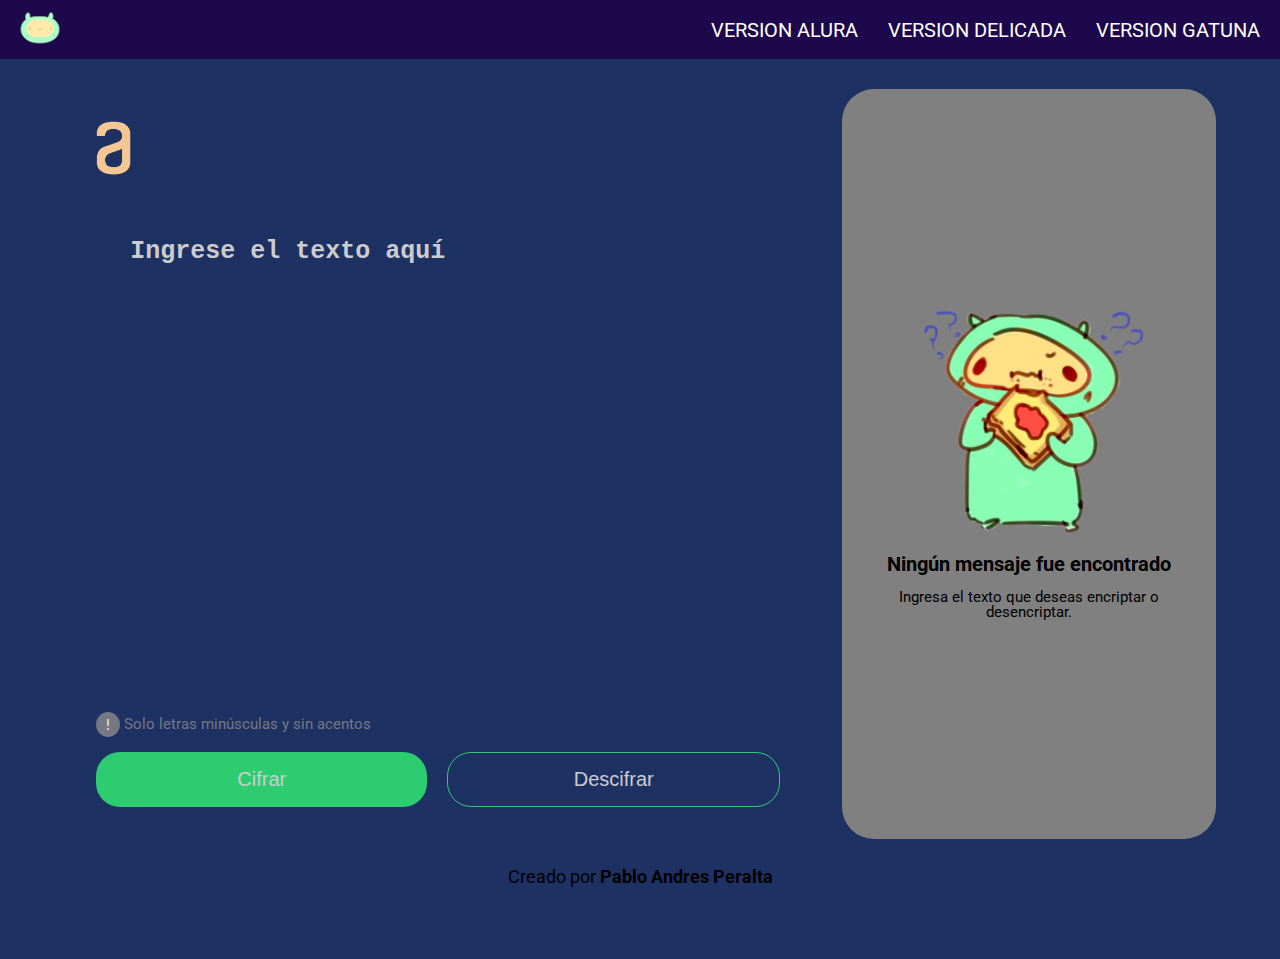
<file: index.html>
<!DOCTYPE html>
<html lang="es">

<head>
    <meta charset="UTF-8">
    <meta name="viewport" content="width=device-width, initial-scale=1.0">
    <link rel="preconnect" href="https://fonts.googleapis.com">
    <link rel="preconnect" href="https://fonts.gstatic.com" crossorigin>
    <link href="https://fonts.googleapis.com/css2?family=Roboto:wght@300;400;700;900&display=swap" rel="stylesheet">    
    <link rel="stylesheet" href="https://cdnjs.cloudflare.com/ajax/libs/font-awesome/6.3.0/css/all.min.css"
        integrity="sha512-SzlrxWUlpfuzQ+pcUCosxcglQRNAq/DZjVsC0lE40xsADsfeQoEypE+enwcOiGjk/bSuGGKHEyjSoQ1zVisanQ=="
        crossorigin="anonymous" referrerpolicy="no-referrer">    
    <link rel="stylesheet" href="Alura/css/reset.css">
    <link rel="stylesheet" href="Alura/css/style.css">
    <link rel="stylesheet" href="menu.css">    
    <link rel="icon" href="Alura/img/icon.png">   
    <meta property="og:title" content="Pablo Peralta | Encriptador">
    <meta property="og:description" content="Challenge encriptador | Oracle Next Education">
    <meta property="og:image" content="https://PabloPeralta94.github.io/encryptor/src/img/social-encryptor.png">
    <meta property="og:image:secure_url" content="https://PabloPeralta94.github.io/encryptor/src/img/social-encryptor.png">
    <meta property="og:image:width" content="400">
    <meta property="og:image:height" content="300">
    <title>Pablo Peralta | Encriptadores</title>
</head>
<body>
    <header>
        <nav>
            <ul class='nav-bar'>
                <li class='nav-logo'><a href='#'><img class="nav-img" src='Alura/img/icon.png'/></a></li>
                <input type='checkbox' id='check' />
                <span class="nav-menu">
                    <li class="nav-item"><a class="nav-link" href="index.html">Version Alura</a></li>
                    <li class="nav-item"><a class="nav-link" href="Delicado/index.html">Version Delicada</a></li>
                    <li class="nav-item"><a class="nav-link" href="Trippy Criptor/gatuno.html">Version Gatuna</a></li>                  
                    <label for="check" class="close-menu"><i class="fas fa-times"></i></label>
                </span>
                <label for="check" class="open-menu"><i class="fas fa-bars"></i></label>
            </ul>
        </nav>
    </header>   
    <main class="grid">
        <div class="flex user padding-user">
            <div>
                <img class="logo" src="Alura/img/alura.png" alt="Alura">
                <textarea class="user-text" name="" id="" placeholder="Ingrese el texto aquí"></textarea>
            </div>
            <div>
                <label for=""><span class="exclamation">&#33;</span> Solo letras minúsculas y sin acentos</label>
                <div class="flex flex-button">
                    <button type="button" onclick="encrypt()" class="button-blue">Cifrar</button>
                    <button type="button" onclick="decrypt()" class="button-grey">Descifrar</button>
                </div>
            </div>
        </div>
        <div class="flex translation not-found padding-result">
            <img src="Alura/img/standby-lonche.png" alt="Not Found">
            <p class="bold empty">Ningún mensaje fue encontrado</p>
            <p class="empty-legend">Ingresa el texto que deseas encriptar o desencriptar.</p>
        </div>
        <div class="flex translation text-found display-none padding-result">
            <textarea class="inputCopy" name="" id="" placeholder="Resultado" disabled></textarea>
            <button type="button" onclick="copy()" class="button-grey">Copiar</button>
        </div> 
    </main>
    <footer>
        <p>Creado por <span class="bold">Pablo Andres Peralta</span></p>
        <div class="flex icons">           
            <a target="_blank" rel="noopener" href="https://github.com/PabloPeralta94?tab=repositories"><i
                    class="fa-brands fa-github"></i></a>          
        </div>
    </footer>

    <script src="Alura/js/app.js"></script>
</body>

</html>
</file>
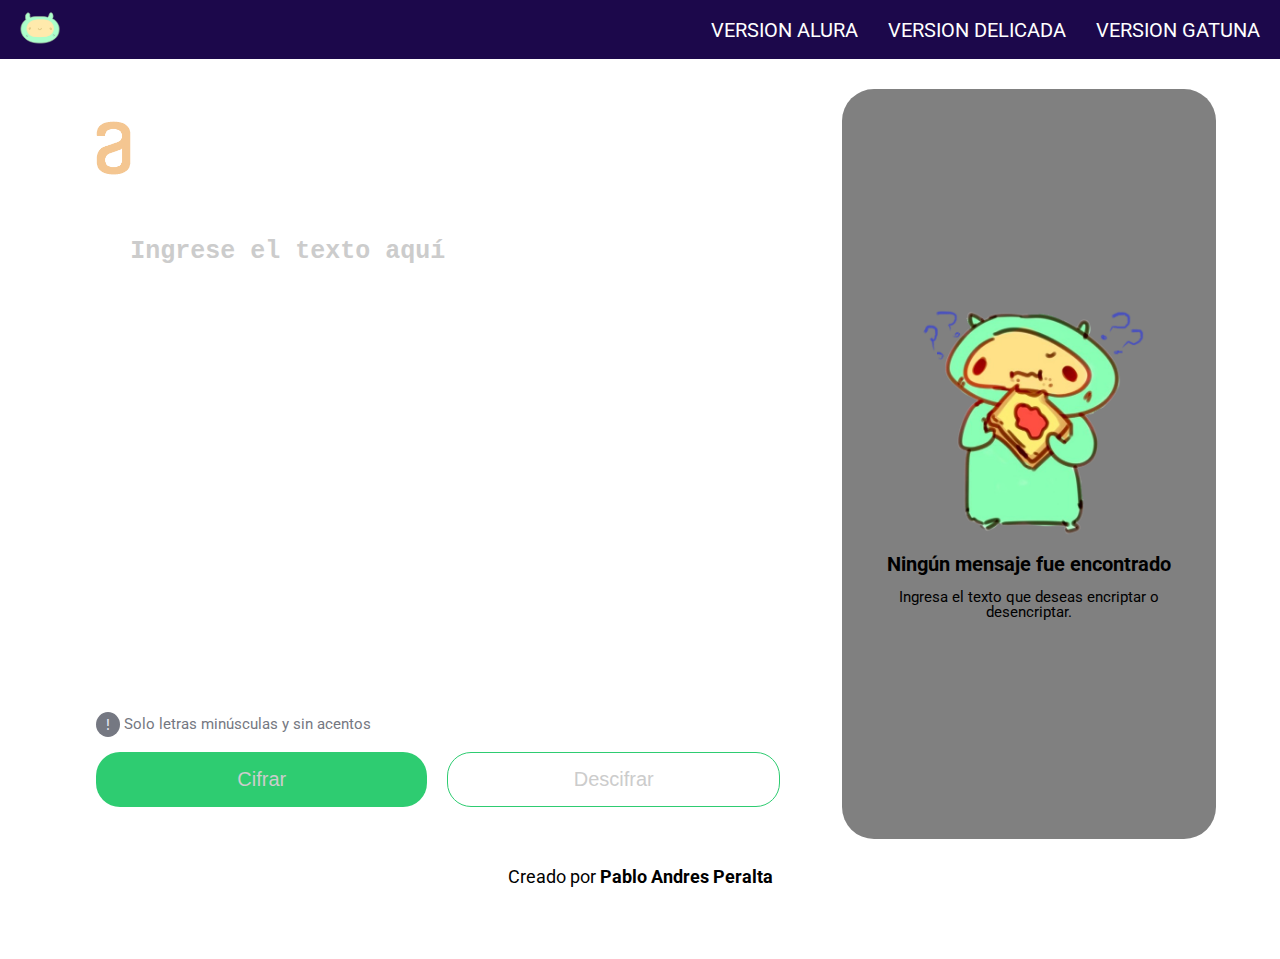
<file: Delicado/index.html>
<!DOCTYPE html>
<html lang="es">

<head>
    <meta charset="UTF-8">
    <meta name="viewport" content="width=device-width, initial-scale=1.0">
    <link rel="preconnect" href="https://fonts.googleapis.com">
    <link rel="preconnect" href="https://fonts.gstatic.com" crossorigin>
    <link href="https://fonts.googleapis.com/css2?family=Roboto:wght@300;400;700;900&display=swap" rel="stylesheet">    
    <link rel="stylesheet" href="https://cdnjs.cloudflare.com/ajax/libs/font-awesome/6.3.0/css/all.min.css"
        integrity="sha512-SzlrxWUlpfuzQ+pcUCosxcglQRNAq/DZjVsC0lE40xsADsfeQoEypE+enwcOiGjk/bSuGGKHEyjSoQ1zVisanQ=="
        crossorigin="anonymous" referrerpolicy="no-referrer">    
    <link rel="stylesheet" href="css/reset.css">
    <link rel="stylesheet" href="css/style.css">
    <link rel="stylesheet" href="../menu.css">    
    <link rel="icon" href="img/icon.png">   
    <meta property="og:title" content="Pablo Peralta | Encriptador">
    <meta property="og:description" content="Challenge encriptador | Oracle Next Education">
    <meta property="og:image" content="https://PabloPeralta94.github.io/encryptor/src/img/social-encryptor.png">
    <meta property="og:image:secure_url" content="https://PabloPeralta94.github.io/encryptor/src/img/social-encryptor.png">
    <meta property="og:image:width" content="400">
    <meta property="og:image:height" content="300">
    <title>Pablo Peralta | Encriptadores</title>
</head>
<body>    
    <video autoplay muted loop id="myVideo">
        <source src="https://www.youtube.com/live/zuCRSwWssVk?si=JU5_eGVVSRaoUD3Q" type="video/mp4">
      </video>    
    <header>
        <nav>
            <ul class='nav-bar'>
                <li class='nav-logo'><a href='#'><img class="nav-img" src='img/icon.png'/></a></li>
                <input type='checkbox' id='check' />
                <span class="nav-menu">
                    <li class="nav-item"><a class="nav-link" href="../index.html">Version Alura</a></li>
                    <li class="nav-item"><a class="nav-link" href="index.html">Version Delicada</a></li>
                    <li class="nav-item"><a class="nav-link" href="../Gatos/index.html">Version Gatuna</a></li>                  
                    <label for="check" class="close-menu"><i class="fas fa-times"></i></label>
                </span>
                <label for="check" class="open-menu"><i class="fas fa-bars"></i></label>
            </ul>
        </nav>
    </header>   
    <main class="grid">
        <div class="flex user padding-user">
            <div>
                <img class="logo" src="img/alura.png" alt="Alura">
                <textarea class="user-text" name="" id="" placeholder="Ingrese el texto aquí"></textarea>
            </div>
            <div>
                <label for=""><span class="exclamation">&#33;</span> Solo letras minúsculas y sin acentos</label>
                <div class="flex flex-button">
                    <button type="button" onclick="encrypt()" class="button-blue">Cifrar</button>
                    <button type="button" onclick="decrypt()" class="button-grey">Descifrar</button>
                </div>
            </div>
        </div>
        <div class="flex translation not-found padding-result">
            <img src="img/standby-lonche.png" alt="Not Found">
            <p class="bold empty">Ningún mensaje fue encontrado</p>
            <p class="empty-legend">Ingresa el texto que deseas encriptar o desencriptar.</p>
        </div>
        <div class="flex translation text-found display-none padding-result">
            <textarea class="inputCopy" name="" id="" placeholder="Resultado" disabled></textarea>
            <button type="button" onclick="copy()" class="button-grey">Copiar</button>
        </div> 
    </main>
    <footer>
        <p>Creado por <span class="bold">Pablo Andres Peralta</span></p>
        <div class="flex icons">           
            <a target="_blank" rel="noopener" href="https://github.com/PabloPeralta94?tab=repositories"><i
                    class="fa-brands fa-github"></i></a>          
        </div>
    </footer>

    <script src="js/app.js"></script>
</body>

</html>
</file>
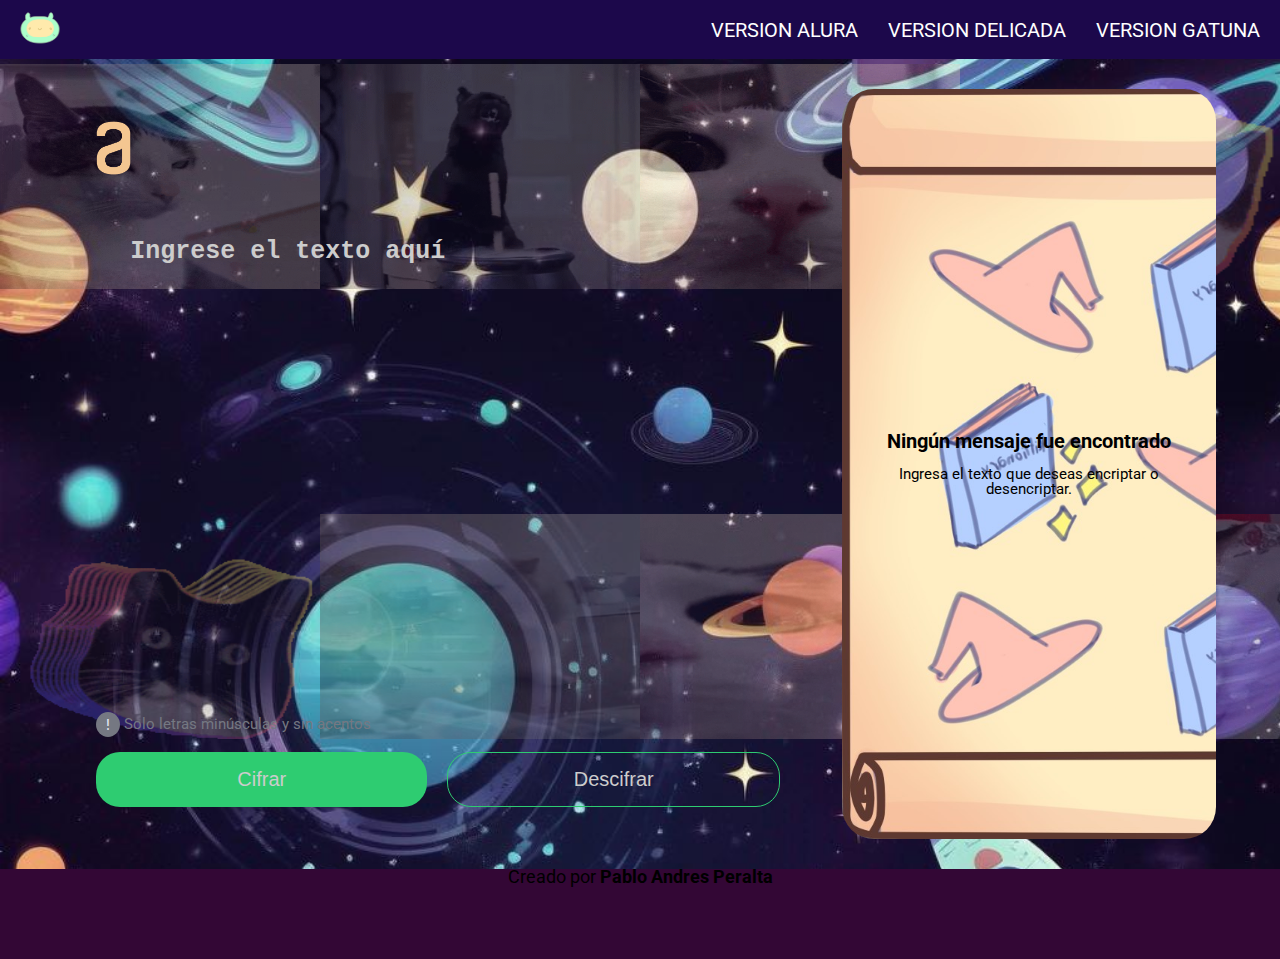
<file: Gatos/index.html>
<!DOCTYPE html>
<html lang="es">

<head>
    <meta charset="UTF-8">
    <meta name="viewport" content="width=device-width, initial-scale=1.0">
    <link rel="preconnect" href="https://fonts.googleapis.com">
    <link rel="preconnect" href="https://fonts.gstatic.com" crossorigin>
    <link href="https://fonts.googleapis.com/css2?family=Roboto:wght@300;400;700;900&display=swap" rel="stylesheet">    
    <link rel="stylesheet" href="https://cdnjs.cloudflare.com/ajax/libs/font-awesome/6.3.0/css/all.min.css"
        integrity="sha512-SzlrxWUlpfuzQ+pcUCosxcglQRNAq/DZjVsC0lE40xsADsfeQoEypE+enwcOiGjk/bSuGGKHEyjSoQ1zVisanQ=="
        crossorigin="anonymous" referrerpolicy="no-referrer">    
    <link rel="stylesheet" href="css/reset.css">
    <link rel="stylesheet" href="css/style.css">
    <link rel="stylesheet" href="../menu.css">    
    <link rel="icon" href="Alura/img/icon.png">   
    <meta property="og:title" content="Pablo Peralta | Encriptador">
    <meta property="og:description" content="Challenge encriptador | Oracle Next Education">
    <meta property="og:image" content="https://PabloPeralta94.github.io/encryptor/src/img/social-encryptor.png">
    <meta property="og:image:secure_url" content="https://PabloPeralta94.github.io/encryptor/src/img/social-encryptor.png">
    <meta property="og:image:width" content="400">
    <meta property="og:image:height" content="300">
    <title>Pablo Peralta | Encriptadores</title>
</head>
<body>
    <header>
        <nav>
            <ul class='nav-bar'>
                <li class='nav-logo'><a href='#'><img class="nav-img" src='img/icon.png'/></a></li>
                <input type='checkbox' id='check' />
                <span class="nav-menu">
                    <li class="nav-item"><a class="nav-link" href="../index.html">Version Alura</a></li>
                    <li class="nav-item"><a class="nav-link" href="../Delicado/index.html">Version Delicada</a></li>
                    <li class="nav-item"><a class="nav-link" href="index.html">Version Gatuna</a></li>                 
                    <label for="check" class="close-menu"><i class="fas fa-times"></i></label>
                </span>
                <label for="check" class="open-menu"><i class="fas fa-bars"></i></label>
            </ul>
        </nav>
    </header>   
    <main class="grid">
        <div class="flex user padding-user">
            <div>
                <img class="logo" src="img/alura.png" alt="Alura">
                <textarea class="user-text" name="" id="" placeholder="Ingrese el texto aquí"></textarea>
            </div>
            <div>
                <label for=""><span class="exclamation">&#33;</span> Solo letras minúsculas y sin acentos</label>
                <div class="flex flex-button">
                    <button type="button" onclick="encrypt()" class="button-blue">Cifrar</button>
                    <button type="button" onclick="decrypt()" class="button-grey">Descifrar</button>
                </div>
            </div>
        </div>
        <div class="pergamino flex translation not-found padding-result">            
            <p class="bold empty">Ningún mensaje fue encontrado</p>
            <p class="empty-legend">Ingresa el texto que deseas encriptar o desencriptar.</p>
        </div>
        <div class="flex translation text-found display-none padding-result">
            <textarea class="inputCopy" name="" id="" placeholder="Resultado" disabled></textarea>
            <button type="button" onclick="copy()" class="button-grey">Copiar</button>
        </div> 
        
    </main>
    <div class="fondo">
        <img class="fondo-img" src="img/cat gif 9.gif" alt=""> 
        <img class="fondo-img" src="img/cat gif 7.gif" alt="">
        <img class="fondo-img" src="img/plink-cat-plink.gif" alt="">
        <img class="fondo-img" src="img/pickle-magic.gif" alt="">
        <img class="fondo-img" src="img/catthew-magic.gif" alt="">
        <img class="fondo-img" src="img/cat gif 6.gif" alt="">
        <img class="fondo-img" src="img/plink-wide.gif" alt="">
        <img class="fondo-img" src="img/cat-kitty.gif" alt="">
    </div>
    <div class="animacion">
    <div class="primera orbita">
        <div class="estrella"></div>
        <div class="estrella"></div>                     
    </div>
    <br>
    <div class="segunda orbita">
        <div class="quinta orbita">
            <div class="estrella"></div>                               
        </div>
        <div class="estrella"></div>
        <div class="estrella"></div>                      
    </div>
    <br>
    <div class="tercera orbita">
        <div class="estrella"></div>
        <div class="estrella"></div>                
    </div>
    <br>
    <div class="cuarta orbita">
        <div class="primera orbita">
            <div class="estrella"></div>
            <div class="estrella"></div>                     
        </div>
        <div class="estrella"></div>
        <div class="estrella"></div>                    
    </div>
    <br>
    <div class="quinta orbita">
        <div class="estrella"></div>
        <div class="estrella"></div>                    
    </div>
    <br>
    <div class="sexta orbita">
        <div class="estrella"></div>
        <div class="estrella"></div>
        <div class="primera orbita">
            <div class="estrella"></div>
            <div class="estrella"></div>                     
        </div>                    
    </div>
    </div>
    <footer>
        <p>Creado por <span class="bold">Pablo Andres Peralta</span></p>
        <div class="flex icons">           
            <a target="_blank" rel="noopener" href="https://github.com/PabloPeralta94?tab=repositories"><i
                    class="fa-brands fa-github"></i></a>          
        </div>
    </footer>

    <script src="js/app.js"></script>
</body>

</html>
</file>
<file: Alura/css/style.css>
html {
  box-sizing: border-box;
  font-size: 62.5%;
  print-color-adjust: exact;
  -webkit-print-color-adjust: exact;
  font-family: "Roboto", sans-serif;
}

*,
*::before,
*:after {
  box-sizing: inherit;
}

body {
  background-color: #1e3163;
  background-repeat: no-repeat;
  background-size: cover;
}

.bold {
  font-weight: bold;
}

.flex {
  display: -webkit-flex;
  display: flex;
}

.grid {
  display: grid;
}

.exclamation {
  border-radius: 50%;
  color: #e8ecf8;
  padding: 0.35rem 1rem;
  background-color: #757882;
}

.padding-user {
  padding: 0;
}

.padding-result {
  padding: 3.2rem;
}

.display-none {
  display: none;
}

@media (min-width: 1080px) {
  .padding-user {
    padding: 3.2rem;
  }
}

.logo {
  width: 2.5rem;
  height: auto;
  filter: invert(100%);
}

main {
  height: 90vh;
  width: 90%;
  margin: 0 auto;
  padding: 3rem 0;
  grid-template-rows: 2fr 1fr;
  gap: 3rem;
}

.user {
  height: 100%;
  flex-direction: column;
  justify-content: space-between;
}

textarea {
  font-size: 1.75rem;
  width: 90%;
  display: block;
  background-color: unset;
  border: none;
  margin: 1.5rem auto;
  padding: 3rem 0;
  resize: none;
  height: 65%;
}

textarea:focus {
  outline: none;
}

textarea::placeholder {
  font-weight: bolder;
  color: #cccccc;
}

*:disabled {
  background-color: transparent;
  color: #000;
  cursor: text;
}

label {
  font-size: 1.5rem;
  color: #757882;
}

.flex-button {
  gap: 2rem;
  padding-top: 2rem;
  justify-content: space-around;
}

button {
  font-size: 1.75rem;
  border-radius: 2.4rem;
  padding: 0.75em 0;
  width: 100%;
  cursor: pointer;
}

.button-blue {
  color: #cccccc;
  background-color: #2ecc71;
  border: none;
}

.button-grey {
  color: #cccccc;
  background-color: unset;
  border: 1px solid #2ecc71;
}

@media (min-width: 1080px) {
  main {
    grid-template-rows: none;
    grid-template-columns: 2fr 1fr;
  }
  .logo {
    width: 3.5rem;
  }
  textarea {
    font-size: 2.5rem;
    margin: 3rem auto;
    height: 80%;
  }
  button {
    font-size: 2rem;
  }
}

@media (min-width: 1440px) {
  main {
    width: 75%;
  }
}

.translation {
  z-index: 10;
  flex-direction: column;
  border-radius: 3.2rem;
  background-color: #808080;
}

.not-found {
  gap: 1.6rem;
  justify-content: center;
  align-items: center;
  text-align: center;
}

.not-found img {
  display: none;
}

.empty {
  font-size: 2rem;
}

.empty-legend {
  font-size: 1.5rem;
}

.text-found {
  justify-content: space-between;
}

@media (min-width: 1080px) {
  .not-found img {
    width: 75%;
    display: unset;
  }
}

footer {
  font-size: 1.75rem;
  height: 10vh;
  text-align: center;
}

.icons {
  font-size: 2.5rem;
  gap: 1.5rem;
  padding-top: 1rem;
  justify-content: center;
}

.icons i {
  text-shadow: 2px 2px 4px #fff;
  color: #000;
  transition: all 0.5s;
}

.icons i:hover {
  color: blue;
}



/* menu */
.menu-nav {
  position: absolute;
  top: 50px;
  left: 500px;
  z-index: 50;
}


.menu {
  display: none;
  position: fixed;
  top: 0;
  left: 0;
  width: 100%;
  height: 100%;
  background: #333;
  padding: 20px;
  box-sizing: border-box;
}

.menu ul {
  list-style: none;
  padding: 0;
  margin: 0;
}

.menu ul li {
  margin-bottom: 10px;
}

.menu ul li a {
  color: white;
  text-decoration: none;
}

#menu-toggle {
  display: none;
}

#menu-toggle:checked + .menu {
  display: block;
}

#menu-icon {
  cursor: pointer;
  position: fixed;
  top: 20px;
  left: 20px;
}

#menu-icon img {
  width: 24px;
  height: 24px;
}
</file>
<file: menu.css>
body {
    --color1: #FFF;
    --color2: #1c084b;
}

.nav-bar {
    width: 100%;
    display: flex;
    justify-content: space-between;
    align-items: center;
    list-style: none;
    position: relative;
    background-color: var(--color2);
    padding: 12px 20px;
    margin-bottom: 0px;
    font-size: 20px;
    z-index: 5;
}

.nav-logo .nav-img {
    width: 40px;
}

.nav-menu {
    display: flex;
}

.nav-menu .nav-item {
    padding-left: 30px;
}

.nav-menu .nav-item .nav-link {
    display: inline-block;
    text-decoration: none;
    color: var(--color1);
    text-align: center;
    transition: 0.15s ease-in-out;
    position: relative;
    text-transform: uppercase;
}

.nav-menu .nav-item .nav-link::after {
    content: "";
    position: absolute;
    bottom: 0;
    left: 0;
    width: 0;
    height: 1px;
    background-color: var(--color1);
    transition: 0.15s ease-in-out;
}

.nav-menu .nav-item .nav-link:hover:after {
    width: 100%;
}

.open-menu,
.close-menu {
    position: absolute;
    color: var(--color1);
    cursor: pointer;
    font-size: 1.5rem;
    display: none;
}

.open-menu {
    top: 50%;
    right: 20px;
    transform: translateY(-50%);
}

.close-menu {
    top: 20px;
    right: 20px;
}

#check {
    display: none;
}

@media(max-width: 610px) {
    .nav-menu {
        flex-direction: column;
        align-items: center;
        justify-content: center;
        width: 80%;
        height: 100vh;
        position: fixed;
        top: 0;
        right: -100%;
        z-index: 100;
        background-color: var(--color2);
        transition: all 0.2s ease-in-out;
    }

    .nav-menu .nav-item {
        margin-top: 40px;
    }

    .nav-menu .nav-item .nav-link {
        padding: 10px;
    }

    .open-menu,
    .close-menu {
        display: block;
    }

    #check:checked~.nav-menu {
        right: 0;
    }
}
</file>
<file: Delicado/css/style.css>
html {
  box-sizing: border-box;
  font-size: 62.5%;
  print-color-adjust: exact;
  -webkit-print-color-adjust: exact;
  font-family: "Roboto", sans-serif;
}

*,
*::before,
*:after {
  box-sizing: inherit;
}

.bold {
  font-weight: bold;
}

.flex {
  display: -webkit-flex;
  display: flex;
}

.grid {
  display: grid;
}

.exclamation {
  border-radius: 50%;
  color: #e8ecf8;
  padding: 0.35rem 1rem;
  background-color: #757882;
}

.padding-user {
  padding: 0;
}

.padding-result {
  padding: 3.2rem;
}

.display-none {
  display: none;
}

@media (min-width: 1080px) {
  .padding-user {
    padding: 3.2rem;
  }
}

.logo {
  width: 2.5rem;
  height: auto;
  filter: invert(100%);
}

main {
  height: 90vh;
  width: 90%;
  margin: 0 auto;
  padding: 3rem 0;
  grid-template-rows: 2fr 1fr;
  gap: 3rem;
}

.user {
  height: 100%;
  flex-direction: column;
  justify-content: space-between;
}

textarea {
  font-size: 1.75rem;
  width: 90%;
  display: block;
  background-color: unset;
  border: none;
  margin: 1.5rem auto;
  padding: 3rem 0;
  resize: none;
  height: 65%;
}

textarea:focus {
  outline: none;
}

textarea::placeholder {
  font-weight: bolder;
  color: #cccccc;
}

*:disabled {
  background-color: transparent;
  color: #000;
  cursor: text;
}

label {
  font-size: 1.5rem;
  color: #757882;
}

.flex-button {
  gap: 2rem;
  padding-top: 2rem;
  justify-content: space-around;
}

button {
  font-size: 1.75rem;
  border-radius: 2.4rem;
  padding: 0.75em 0;
  width: 100%;
  cursor: pointer;
}

.button-blue {
  color: #cccccc;
  background-color: #2ecc71;
  border: none;
}

.button-grey {
  color: #cccccc;
  background-color: unset;
  border: 1px solid #2ecc71;
}

@media (min-width: 1080px) {
  main {
    grid-template-rows: none;
    grid-template-columns: 2fr 1fr;
  }
  .logo {
    width: 3.5rem;
  }
  textarea {
    font-size: 2.5rem;
    margin: 3rem auto;
    height: 80%;
  }
  button {
    font-size: 2rem;
  }
}

@media (min-width: 1440px) {
  main {
    width: 75%;
  }
}

.translation {
  z-index: 10;
  flex-direction: column;
  border-radius: 3.2rem;
  background-color: #808080;
}

.not-found {
  gap: 1.6rem;
  justify-content: center;
  align-items: center;
  text-align: center;
}

.not-found img {
  display: none;
}

.empty {
  font-size: 2rem;
}

.empty-legend {
  font-size: 1.5rem;
}

.text-found {
  justify-content: space-between;
}

@media (min-width: 1080px) {
  .not-found img {
    width: 75%;
    display: unset;
  }
}

footer {
  font-size: 1.75rem;
  height: 10vh;
  text-align: center;
}

.icons {
  font-size: 2.5rem;
  gap: 1.5rem;
  padding-top: 1rem;
  justify-content: center;
}

.icons i {
  text-shadow: 2px 2px 4px #fff;
  color: #000;
  transition: all 0.5s;
}

.icons i:hover {
  color: blue;
}



/* menu */
.menu-nav {
  position: absolute;
  top: 50px;
  left: 500px;
  z-index: 50;
}


.menu {
  display: none;
  position: fixed;
  top: 0;
  left: 0;
  width: 100%;
  height: 100%;
  background: #333;
  padding: 20px;
  box-sizing: border-box;
}

.menu ul {
  list-style: none;
  padding: 0;
  margin: 0;
}

.menu ul li {
  margin-bottom: 10px;
}

.menu ul li a {
  color: white;
  text-decoration: none;
}

#menu-toggle {
  display: none;
}

#menu-toggle:checked + .menu {
  display: block;
}

#menu-icon {
  cursor: pointer;
  position: fixed;
  top: 20px;
  left: 20px;
}

#menu-icon img {
  width: 24px;
  height: 24px;
}

#myVideo {
  position: fixed;
  right: 0;
  bottom: 0;
  min-width: 100%;
  min-height: 100%;
}
</file>
<file: Gatos/css/style.css>
html {
  box-sizing: border-box;
  font-size: 62.5%;
  print-color-adjust: exact;
  -webkit-print-color-adjust: exact;
  font-family: "Roboto", sans-serif;
}

*,
*::before,
*:after {
  box-sizing: inherit;
}

body {
  background-image: url('../img/gatoFondo.png');
  background-repeat: no-repeat;
  background-size: cover;
}

.bold {
  font-weight: bold;
}

.flex {
  display: -webkit-flex;
  display: flex;
}

.grid {
  display: grid;
  overflow: hidden;
  position: relative;
  z-index: 3;

}
.fondo {
  position: absolute;
  top: 0;
  left: 0;
  height: 100vh;
  width: 100%;
  display: flex;
  flex-direction: row;
  flex-wrap: wrap;
  justify-content: space-evenly;
  align-items: flex-start;
  opacity: 0.3;
}

.fondo-img {
  margin-top: 5%;
  width: 25%;
  height: 25%;
}

.animacion {
  position: absolute;
  top: 0;
  left: 0;
  height: 100vh;
  width: 100%;
  overflow: hidden;
}

.exclamation {
  border-radius: 50%;
  color: #e8ecf8;
  padding: 0.35rem 1rem;
  background-color: #757882;
}

.padding-user {
  padding: 0;
}

.padding-result {
  padding: 3.2rem;
}

.display-none {
  display: none;
}

@media (min-width: 1080px) {
  .padding-user {
    padding: 3.2rem;
  }
}

.logo {
  width: 2.5rem;
  height: auto;
  filter: invert(100%);
}

main {
  height: 90vh;
  width: 90%;
  margin: 0 auto;
  padding: 3rem 0;
  grid-template-rows: 2fr 1fr;
  gap: 3rem;
}

.user {
  height: 100%;
  flex-direction: column;
  justify-content: space-between;
}

textarea {
  font-size: 1.75rem;
  width: 90%;
  display: block;
  background-color: unset;
  border: none;
  margin: 1.5rem auto;
  padding: 3rem 0;
  resize: none;
  height: 65%;
}

textarea:focus {
  outline: none;
}

textarea::placeholder {
  font-weight: bolder;
  color: #cccccc;
}

*:disabled {
  background-color: transparent;
  color: #000;
  cursor: text;
}

label {
  font-size: 1.5rem;
  color: #757882;
}

.flex-button {
  gap: 2rem;
  padding-top: 2rem;
  justify-content: space-around;
}

button {
  font-size: 1.75rem;
  border-radius: 2.4rem;
  padding: 0.75em 0;
  width: 100%;
  cursor: pointer;
}

.button-blue {
  color: #cccccc;
  background-color: #2ecc71;
  border: none;
}

.button-grey {
  color: #cccccc;
  background-color: unset;
  border: 1px solid #2ecc71;
}

@media (min-width: 1080px) {
  main {
    grid-template-rows: none;
    grid-template-columns: 2fr 1fr;
  }

  .logo {
    width: 3.5rem;
  }

  textarea {
    font-size: 2.5rem;
    margin: 3rem auto;
    height: 80%;
  }

  button {
    font-size: 2rem;
  }
}

@media (min-width: 1440px) {
  main {
    width: 75%;
  }
}

.translation {
  z-index: 10;
  flex-direction: column;
  border-radius: 3.2rem;
  background-color: #808080;
}

.not-found {
  gap: 1.6rem;
  justify-content: center;
  align-items: center;
  text-align: center;
}

.not-found img {
  display: none;
}

.empty {
  font-size: 2rem;
}

.empty-legend {
  font-size: 1.5rem;
}

.text-found {
  justify-content: space-between;
}

@media (min-width: 1080px) {
  .not-found img {
    width: 75%;
    display: unset;
  }
}

footer {
  font-size: 1.75rem;
  height: 10vh;
  text-align: center;
  background-color: #330735;
}

.icons {
  font-size: 2.5rem;
  gap: 1.5rem;
  padding-top: 1rem;
  justify-content: center;
}

.icons i {
  text-shadow: 2px 2px 4px #fff;
  color: #000;
  transition: all 0.5s;
}

.icons i:hover {
  color: blue;
}



/* menu */
.menu-nav {
  position: absolute;
  top: 50px;
  left: 500px;
  z-index: 50;
}


.menu {
  display: none;
  position: fixed;
  top: 0;
  left: 0;
  width: 100%;
  height: 100%;
  background: #333;
  padding: 20px;
  box-sizing: border-box;
}

.menu ul {
  list-style: none;
  padding: 0;
  margin: 0;
}

.menu ul li {
  margin-bottom: 10px;
}

.menu ul li a {
  color: white;
  text-decoration: none;
}

#menu-toggle {
  display: none;
}

#menu-toggle:checked+.menu {
  display: block;
}

#menu-icon {
  cursor: pointer;
  position: fixed;
  top: 20px;
  left: 20px;
}

#menu-icon img {
  width: 24px;
  height: 24px;
}

.pergamino {
  background-image: url("../img/pergatumino.png");
  background-size: cover;
}

/* orbitas */

.orbita {
  display: flex;
  border-radius: 50%;
  position: absolute;
  top: 0;
  left: 0;
  align-items: baseline;
  justify-content: space-around;
  z-index: -1;


}

.primera {
  width: 500px;
  height: 500px;
  animation: orbit 4s linear infinite;
}

.segunda {
  width: 300px;
  height: 300px;
  animation: orbit 6s linear infinite;
}

.tercera {
  width: 600px;
  height: 600px;
  animation: orbit 7s linear infinite;
}

.cuarta {
  width: 700px;
  height: 700px;
  animation: orbit 4.5s linear infinite;
}

.quinta {
  width: 800px;
  height: 800px;
  animation: orbit 6.5s linear infinite;
}

.sexta {
  width: 900px;
  height: 900px;
  animation: orbit 7.5s linear infinite;
}


.estrella {
  width: 20%;
  height: 25%;
  background-size: contain;
  animation: change-image 0.5s infinite;
}

@keyframes change-image {

  0%,
  25% {
    background-image: url('../img/estrella1.png');
  }

  25.1%,
  50% {
    background-image: url('../img/estrella2.png');
  }

  50.1%,
  75% {
    background-image: url('../img/estrella1.png');
  }

  75.1%,
  100% {
    background-image: url('../img/estrella3.png');
  }
}


@keyframes orbit {
  from {
    transform: rotate(0);
  }

  to {
    transform: rotate(360deg);
  }
}
</file>
